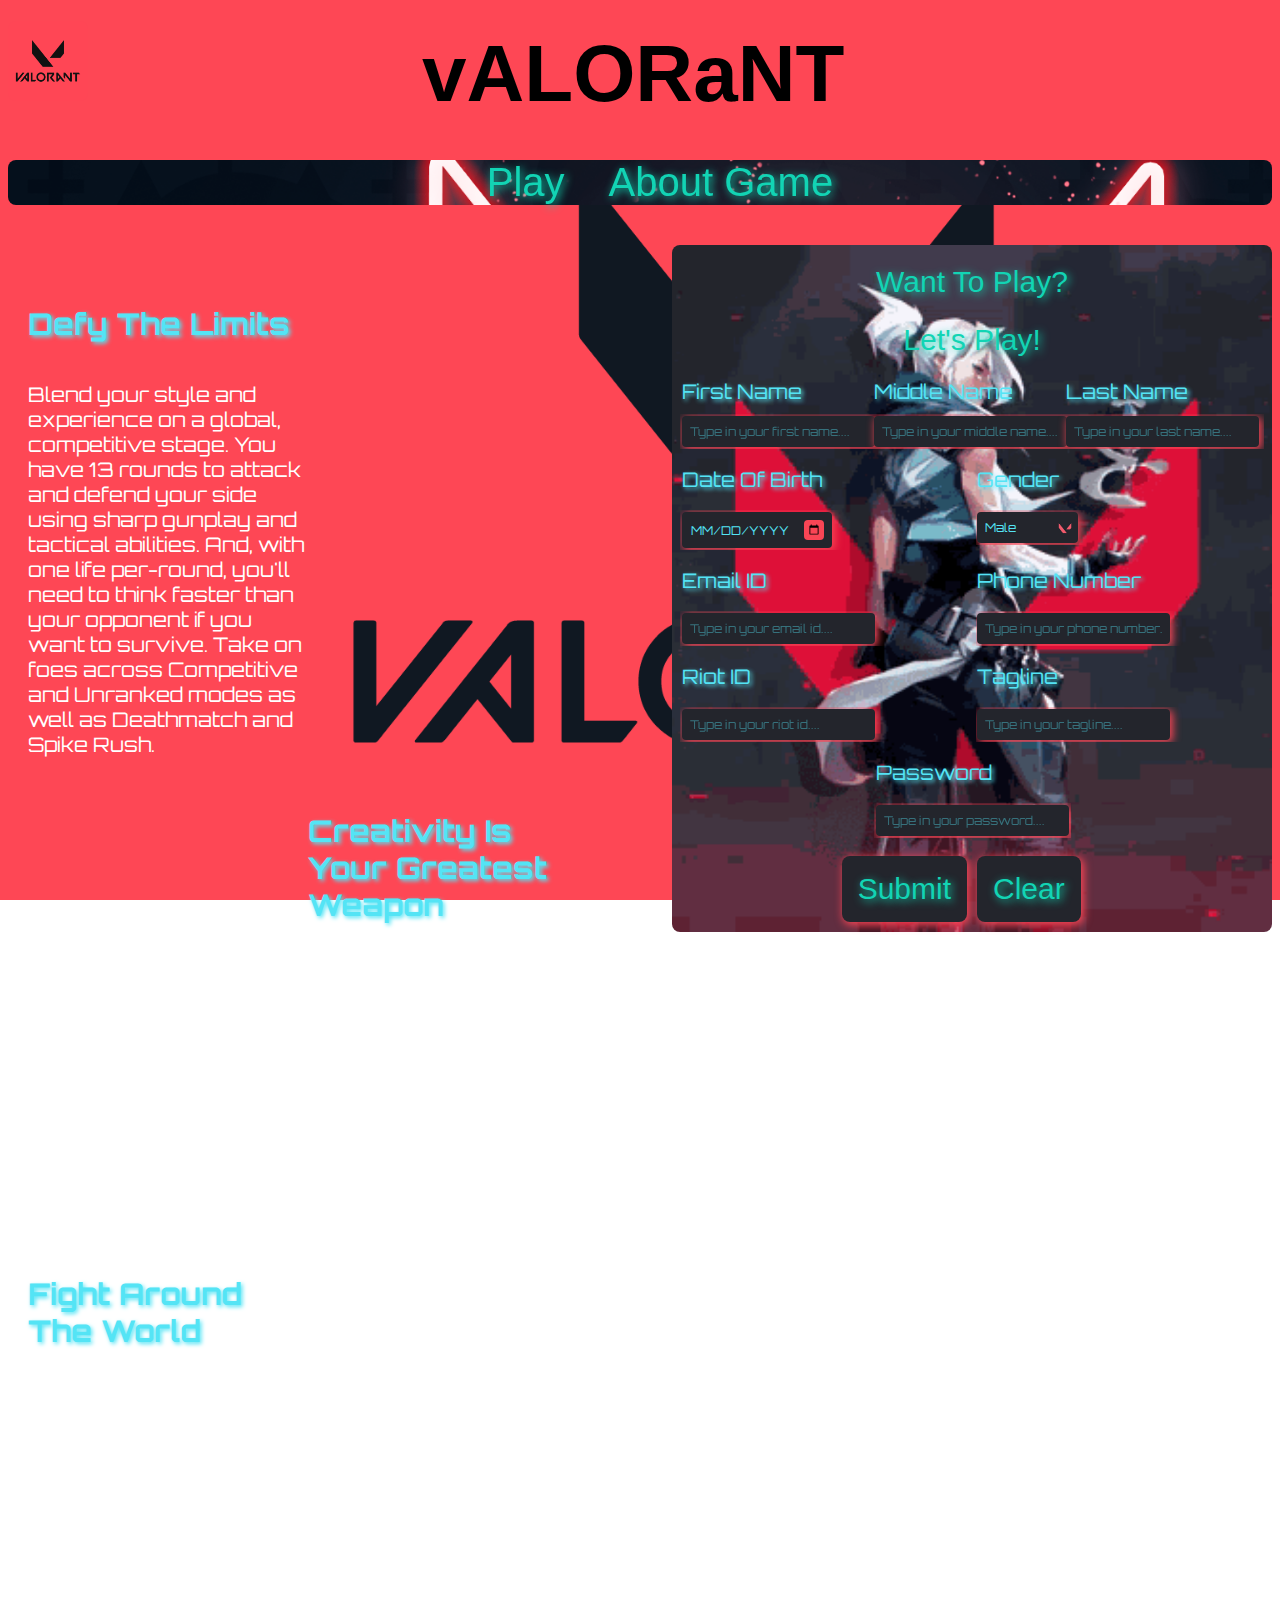
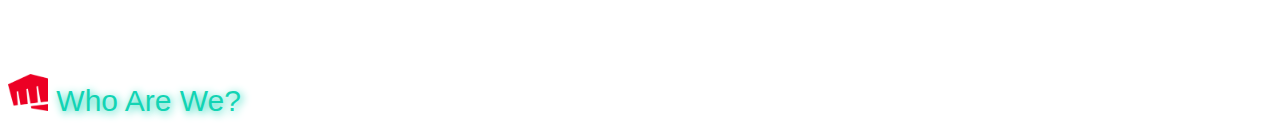
<file: index.html>
<!DOCTYPE html>
<html lang="en">

<head>
    <meta charset="UTF-8">
    <meta http-equiv="X-UA-Compatible" content="IE=edge">
    <meta name="viewport" content="width=device-width, initial-scale=1.0">
    <link rel="stylesheet" href="CSS Code/Forum_01.CSS">
    <link href="http://fonts.cdnfonts.com/css/valorant" rel="stylesheet">
    <link href="https://fonts.googleapis.com/css2?family=Orbitron&display=swap" rel="stylesheet">
    <title>Valorant: Act: I (Name Of The Game.)</title>
</head>

<body class="First_Tier_Background">
    <header>
        <img src="Resources/Images/Logo_01.png" alt="vALORaNT" name="Valorant_Logo" id="valorant_logo" class="First_Tier_Text Temporary">
        <h2 name="Heading" id="heading" class="First_Tier_Text Temporary">vALORaNT</h2>
    </header>
    <nav name="Navigation_Menu" id="navigation_menu" class="Second_Tier_Background Temporary">
        <ul name="Navigation_Elements" id="navigation_elements">
            <li name="First_Element" id="first_element">
                <a href="https://playvalorant.com/en-gb/" name="Play" id="play" class="Second_Tier_Text">Play</a>
            </li>
            <li name="Second_Element" id="second_element">
                <span name="About_Game" id="about_game" class="Second_Tier_Text">About Game</span>
                <div name="Drop_Box" id="drop_box">
                    <a href="https://playvalorant.com/en-gb/agents/" name="Agents" id="agents"
                        class="Fourth_Tier_Background Third_Tier_Text">Agents</a>
                    <a href="https://playvalorant.com/en-gb/maps/" name="Maps" id="maps"
                        class="Fourth_Tier_Background Third_Tier_Text">Maps</a>
                    <a href="https://playvalorant.com/en-gb/arsenal/" name="Arsenal" id="arsenal"
                        class="Fourth_Tier_Background Third_Tier_Text">Arsenal</a>
                </div>
            </li>
        </ul>
    </nav>
    <main name="First_Priority_Element" id="first_priority_element" class="Temporary">
        <section>
            <article name="First_Article" id="first_article">
                <h4 class="Third_Tier_Text">Defy The Limits</h4>
                <p class="Fourth_Tier_Text">Blend your style and experience on a global, competitive stage. You have
                    13 rounds to attack and defend your side using sharp gunplay and tactical abilities. And, with one
                    life per-round, you'll need to think faster than your opponent if you want to survive. Take on foes
                    across Competitive and Unranked modes as well as Deathmatch and Spike Rush.</p>
            </article>
            <article name="Second_Article" id="second_article">
                <h4 class="Third_Tier_Text">Creativity Is Your Greatest Weapon</h4>
                <p class="Fourth_Tier_Text">More than guns and bullets, you’ll choose an Agent armed with adaptive,
                    swift, and lethal abilities that create opportunities to let your gunplay shine. No two Agents play
                    alike, just as no two highlight reels will look the same.</p>
            </article>
            <article name="Third_Article" id="third_article">
                <h4 class="Third_Tier_Text">Fight Around The World</h4>
                <p class="Fourth_Tier_Text">Each map is a playground to showcase your creative thinking. Purpose-built
                    for team sategies, spectacular plays, and clutch moments. Make the play others will imitate for
                    years to come.</p>
            </article>
        </section>
    </main>
    <aside name="Second_Priority_Element" id="second_priority_element" class="Third_Tier_Background Temporary">
        <form action="" name="Form" id="form">
            <ul name="Form_First_Heading" id="form_first_heading">
                <li class="Semi_Second_Tier_Text">Want To Play?</li>
            </ul>
            <ul name="Form_Second_Heading" id="form_second_heading">
                <li class="Semi_Second_Tier_Text">Let's Play!</li>
            </ul>
            <ul name="Form_Name" id="form_name">
                <li>
                    <label for="first_name" class="Semi_Third_Tier_Text">First Name</label>
                </li>
                <li>
                    <label for="middle_name" class="Semi_Third_Tier_Text">Middle Name</label>
                </li>
                <li>
                    <label for="last_name" class="Semi_Third_Tier_Text">Last Name</label>
                </li>
            </ul>
            <ul name="Form_Input_Name" id="form_input_name">
                <li>
                    <input type="text" name="First_Name" id="first_name" class="Input_Text" placeholder="Type in your first name....">
                </li>
                <li>
                    <input type="text" name="Middle_Name" id="middle_name" class="Input_Text" placeholder="Type in your middle name....">
                </li>
                <li>
                    <input type="text" name="Last_Name" id="last_name" class="Input_Text" placeholder="Type in your last name....">
                </li>
            </ul>
            <ul name="Form_Date_Of_Birth" id="form_date_of_birth">
                <li>
                    <label for="date_of_birth" class="Semi_Third_Tier_Text">Date Of Birth</label>
                </li>
            </ul>
            <ul name="Form_Gender" id="form_gender">
                <li>
                    <label for="gender" class="Semi_Third_Tier_Text">Gender</label>
                </li>
            </ul>
            <ul name="Form_Input_Date_Of_Birth" id="form_input_date_of_birth">
                <li>
                    <input type="date" name="Date_Of_Birth" id="date_of_birth" class="Input_Date">
                </li>
            </ul>
            <ul name="Form_Select_Gender" id="form_select_gender">
                <li>
                    <select name="Gender" id="gender" class="Select_Item Fifth_Tier_Background">
                        <option value="Male">Male</option>
                        <option value="Female">Female</option>
                        <option value="Gay">Gay</option>
                        <option value="Lesbian">Lesbian</option>
                        <option value="Bisexual">Bisexual</option>
                        <option value="ulansgender">Transgender</option>
                    </select>
                </li>
            </ul>
            <ul name="Form_Email_ID" id="form_email_id">
                <li>
                    <label for="email_id" class="Semi_Third_Tier_Text">Email ID</label>
                </li>
            </ul>
            <ul name="Form_Phone_Number" id="form_phone_number">
                <li>
                    <label for="phone_number" class="Semi_Third_Tier_Text">Phone Number</label>
                </li>
            </ul>
            <ul name="Form_Input_Email_ID" id="form_input_email_id">
                <li>
                    <input type="email" name="Email_ID" id="email_id" class="Input_Text" placeholder="Type in your email id....">
                </li>
            </ul>
            <ul name="Form_Input_Phone_Number" id="form_input_phone_number">
                <li>
                    <input type="number" name="Phone_Number" id="phone_number" class="Input_Number" placeholder="Type in your phone number....">
                </li>
            </ul>
            <ul name="Form_Riot_ID" id="form_riot_id">
                <li>
                    <label for="riot_id" class="Semi_Third_Tier_Text">Riot ID</label>
                </li>
            </ul>
            <ul name="Form_Tagline" id="form_tagline">
                <li>
                    <label for="tagline" class="Semi_Third_Tier_Text">Tagline</label>
                </li>
            </ul>
            <ul name="Form_Input_Riot_ID" id="form_input_riot_id">
                <li>
                    <input type="text" name="Riot_ID" id="riot_id" class="Input_Text" placeholder="Type in your riot id....">
                </li>
            </ul>
            <ul name="Form_Input_Tagline" id="form_input_tagline">
                <li>
                    <input type="text" name="Tagline" id="tagline" class="Input_Text" placeholder="Type in your tagline....">
                </li>
            </ul>
            <ul name="Form_Password" id="form_password">
                <li>
                    <label for="password" class="Semi_Third_Tier_Text">Password</label>
                </li>
            </ul>
            <ul name="Form_Input_Password" id="form_input_password">
                <li>
                    <input type="password" name="Password" id="password" class="Input_Text" placeholder="Type in your password....">
                </li>
            </ul>
            <ul name="Form_Submit_Button" id="form_submit_button">
                <li>
                    <button type="submit" class="Button Sixth_Tier_Background Semi_Second_Tier_Text">Submit</button>
                </li>
            </ul>
            <ul name="Form_Clear_Button" id="form_clear_button">
                <li>
                    <button type="reset" class="Button Sixth_Tier_Background Semi_Second_Tier_Text">Clear</button>
                </li>
            </ul>
        </form>
    </aside>
    <footer name="Foot_Element" id="foot_element" class="Temporary">
        <details>
            <summary class="Semi_Second_Tier_Text">
                <img src="Resources/Images/Logo_02.png" alt="RIOT" name="Riot_Logo" id="riot_logo" class="Semi_First_Tier_Text">
                <span>Who Are We?</span>
            </summary>
            <p class="Fourth_Tier_Text"><a href="https://www.riotgames.com/en" class="Semi_Third_Tier_Text">Riot Games</a> was founded in 2006 to develop, publish, and support the most
                player-focused games in the world. In 2009, we released our debut title, League of Legends, to
                worldwide acclaim. League has gone on to be the most-played PC game in the world and a key driver of
                the explosive growth of esports.

                With League in its second decade, we’re continuing to evolve the game while delivering new
                experiences to players with Teamfight Tactics, Legends of Runeterra, VALORANT, League of Legends:
                Wild Rift, and multiple work-in-progress titles. In addition, Riot Forge gives developers access to
                Riot’s IP to create games like Ruined King and plenty of other adventures across Runeterra. We’re
                also expanding the world of Runeterra through multimedia projects across music, comic books, board
                games, and Arcane, our popular animated series.

                The annual League of Legends World Championship features qualified esports teams from 12
                international leagues. Worlds is the most widely viewed and followed esport tournament, and it’s
                among the largest and most popular gaming and sporting events in the world.

                Founded by Brandon Beck and Marc Merrill, and led by CEO Nicolo Laurent, Riot is headquartered in
                Los Angeles, California, and has 3,000+ Rioters in 20+ offices worldwide. We're certified as a Great
                Place to Work and we’ve been featured on numerous lists including Fortune’s “100 Best Companies to
                Work For,” “25 Best Companies to Work in Technology,” “100 Best Workplaces for Millennials,” and “50
                Best Workplaces for Flexibility.”</p>
        </details>
    </footer>
</body>

</html>
</file>
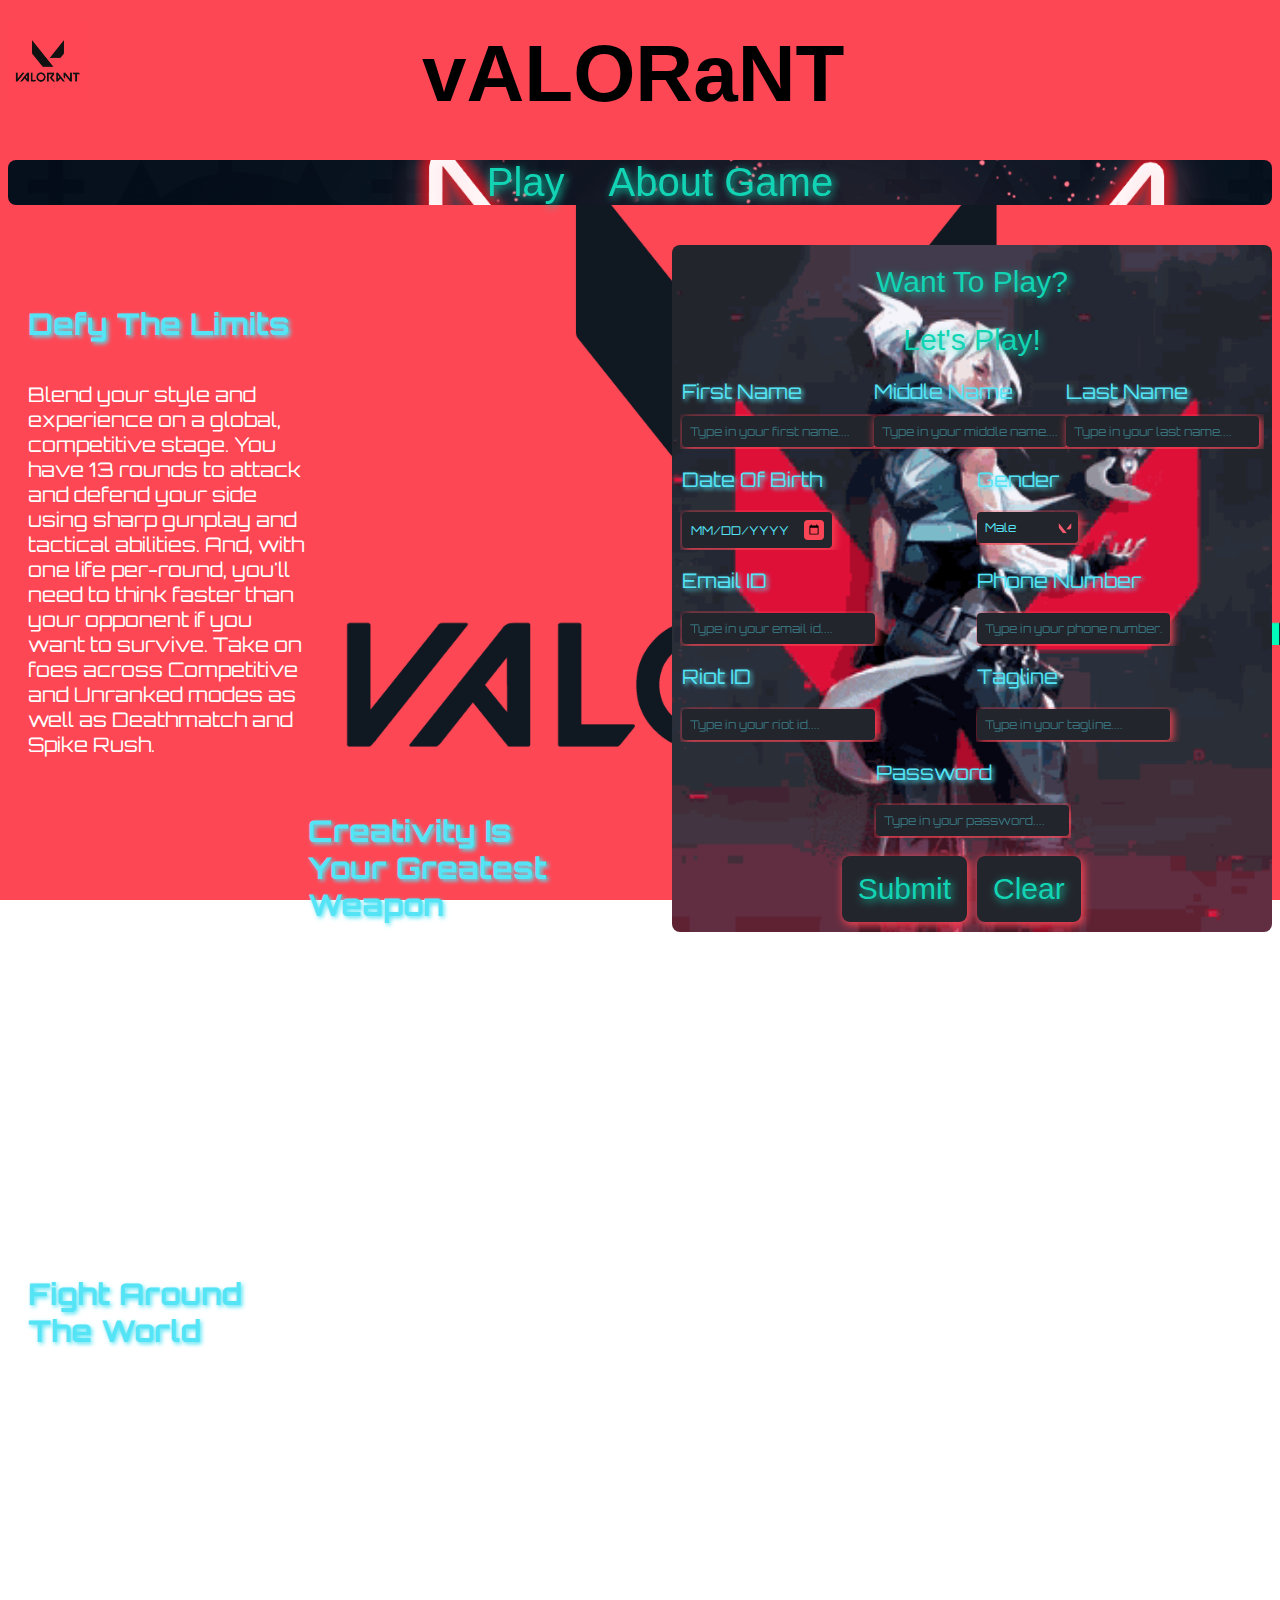
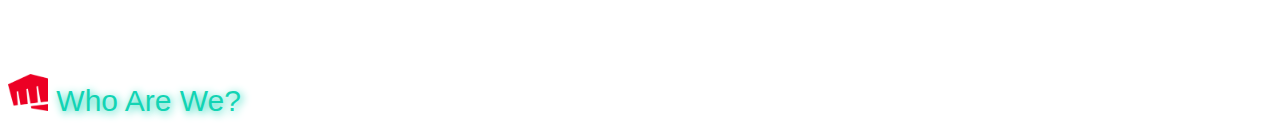
<file: HTML Code/Forum_01.HTML>
<!DOCTYPE html>
<html lang="en">

<head>
    <meta charset="UTF-8">
    <meta http-equiv="X-UA-Compatible" content="IE=edge">
    <meta name="viewport" content="width=device-width, initial-scale=1.0">
    <link rel="stylesheet" href="../CSS Code/Forum_01.CSS">
    <link href="http://fonts.cdnfonts.com/css/valorant" rel="stylesheet">
    <link href="https://fonts.googleapis.com/css2?family=Orbitron&display=swap" rel="stylesheet">
    <title>Valorant: Act: I (Name Of The Game.)</title>
</head>

<body class="First_Tier_Background">
    <header>
        <img src="../Resources/Images/Logo_01.png" alt="vALORaNT" name="Valorant_Logo" id="valorant_logo" class="First_Tier_Text Temporary">
        <h2 name="Heading" id="heading" class="First_Tier_Text Temporary">vALORaNT</h2>
    </header>
    <nav name="Navigation_Menu" id="navigation_menu" class="Second_Tier_Background Temporary">
        <ul name="Navigation_Elements" id="navigation_elements">
            <li name="First_Element" id="first_element">
                <a href="https://playvalorant.com/en-gb/" name="Play" id="play" class="Second_Tier_Text">Play</a>
            </li>
            <li name="Second_Element" id="second_element">
                <span name="About_Game" id="about_game" class="Second_Tier_Text">About Game</span>
                <div name="Drop_Box" id="drop_box">
                    <a href="https://playvalorant.com/en-gb/agents/" name="Agents" id="agents"
                        class="Fourth_Tier_Background Third_Tier_Text">Agents</a>
                    <a href="https://playvalorant.com/en-gb/maps/" name="Maps" id="maps"
                        class="Fourth_Tier_Background Third_Tier_Text">Maps</a>
                    <a href="https://playvalorant.com/en-gb/arsenal/" name="Arsenal" id="arsenal"
                        class="Fourth_Tier_Background Third_Tier_Text">Arsenal</a>
                </div>
            </li>
        </ul>
    </nav>
    <main name="First_Priority_Element" id="first_priority_element" class="Temporary">
        <section>
            <article name="First_Article" id="first_article">
                <h4 class="Third_Tier_Text">Defy The Limits</h4>
                <p class="Fourth_Tier_Text">Blend your style and experience on a global, competitive stage. You have
                    13 rounds to attack and defend your side using sharp gunplay and tactical abilities. And, with one
                    life per-round, you'll need to think faster than your opponent if you want to survive. Take on foes
                    across Competitive and Unranked modes as well as Deathmatch and Spike Rush.</p>
            </article>
            <article name="Second_Article" id="second_article">
                <h4 class="Third_Tier_Text">Creativity Is Your Greatest Weapon</h4>
                <p class="Fourth_Tier_Text">More than guns and bullets, you’ll choose an Agent armed with adaptive,
                    swift, and lethal abilities that create opportunities to let your gunplay shine. No two Agents play
                    alike, just as no two highlight reels will look the same.</p>
            </article>
            <article name="Third_Article" id="third_article">
                <h4 class="Third_Tier_Text">Fight Around The World</h4>
                <p class="Fourth_Tier_Text">Each map is a playground to showcase your creative thinking. Purpose-built
                    for team sategies, spectacular plays, and clutch moments. Make the play others will imitate for
                    years to come.</p>
            </article>
        </section>
    </main>
    <aside name="Second_Priority_Element" id="second_priority_element" class="Third_Tier_Background Temporary">
        <form action="" name="Form" id="form">
            <ul name="Form_First_Heading" id="form_first_heading">
                <li class="Semi_Second_Tier_Text">Want To Play?</li>
            </ul>
            <ul name="Form_Second_Heading" id="form_second_heading">
                <li class="Semi_Second_Tier_Text">Let's Play!</li>
            </ul>
            <ul name="Form_Name" id="form_name">
                <li>
                    <label for="first_name" class="Semi_Third_Tier_Text">First Name</label>
                </li>
                <li>
                    <label for="middle_name" class="Semi_Third_Tier_Text">Middle Name</label>
                </li>
                <li>
                    <label for="last_name" class="Semi_Third_Tier_Text">Last Name</label>
                </li>
            </ul>
            <ul name="Form_Input_Name" id="form_input_name">
                <li>
                    <input type="text" name="First_Name" id="first_name" class="Input_Text" placeholder="Type in your first name....">
                </li>
                <li>
                    <input type="text" name="Middle_Name" id="middle_name" class="Input_Text" placeholder="Type in your middle name....">
                </li>
                <li>
                    <input type="text" name="Last_Name" id="last_name" class="Input_Text" placeholder="Type in your last name....">
                </li>
            </ul>
            <ul name="Form_Date_Of_Birth" id="form_date_of_birth">
                <li>
                    <label for="date_of_birth" class="Semi_Third_Tier_Text">Date Of Birth</label>
                </li>
            </ul>
            <ul name="Form_Gender" id="form_gender">
                <li>
                    <label for="gender" class="Semi_Third_Tier_Text">Gender</label>
                </li>
            </ul>
            <ul name="Form_Input_Date_Of_Birth" id="form_input_date_of_birth">
                <li>
                    <input type="date" name="Date_Of_Birth" id="date_of_birth" class="Input_Date">
                </li>
            </ul>
            <ul name="Form_Select_Gender" id="form_select_gender">
                <li>
                    <select name="Gender" id="gender" class="Select_Item Fifth_Tier_Background">
                        <option value="Male">Male</option>
                        <option value="Female">Female</option>
                        <option value="Gay">Gay</option>
                        <option value="Lesbian">Lesbian</option>
                        <option value="Bisexual">Bisexual</option>
                        <option value="ulansgender">Transgender</option>
                    </select>
                </li>
            </ul>
            <ul name="Form_Email_ID" id="form_email_id">
                <li>
                    <label for="email_id" class="Semi_Third_Tier_Text">Email ID</label>
                </li>
            </ul>
            <ul name="Form_Phone_Number" id="form_phone_number">
                <li>
                    <label for="phone_number" class="Semi_Third_Tier_Text">Phone Number</label>
                </li>
            </ul>
            <ul name="Form_Input_Email_ID" id="form_input_email_id">
                <li>
                    <input type="email" name="Email_ID" id="email_id" class="Input_Text" placeholder="Type in your email id....">
                </li>
            </ul>
            <ul name="Form_Input_Phone_Number" id="form_input_phone_number">
                <li>
                    <input type="number" name="Phone_Number" id="phone_number" class="Input_Number" placeholder="Type in your phone number....">
                </li>
            </ul>
            <ul name="Form_Riot_ID" id="form_riot_id">
                <li>
                    <label for="riot_id" class="Semi_Third_Tier_Text">Riot ID</label>
                </li>
            </ul>
            <ul name="Form_Tagline" id="form_tagline">
                <li>
                    <label for="tagline" class="Semi_Third_Tier_Text">Tagline</label>
                </li>
            </ul>
            <ul name="Form_Input_Riot_ID" id="form_input_riot_id">
                <li>
                    <input type="text" name="Riot_ID" id="riot_id" class="Input_Text" placeholder="Type in your riot id....">
                </li>
            </ul>
            <ul name="Form_Input_Tagline" id="form_input_tagline">
                <li>
                    <input type="text" name="Tagline" id="tagline" class="Input_Text" placeholder="Type in your tagline....">
                </li>
            </ul>
            <ul name="Form_Password" id="form_password">
                <li>
                    <label for="password" class="Semi_Third_Tier_Text">Password</label>
                </li>
            </ul>
            <ul name="Form_Input_Password" id="form_input_password">
                <li>
                    <input type="password" name="Password" id="password" class="Input_Text" placeholder="Type in your password....">
                </li>
            </ul>
            <ul name="Form_Submit_Button" id="form_submit_button">
                <li>
                    <button type="submit" class="Button Sixth_Tier_Background Semi_Second_Tier_Text">Submit</button>
                </li>
            </ul>
            <ul name="Form_Clear_Button" id="form_clear_button">
                <li>
                    <button type="reset" class="Button Sixth_Tier_Background Semi_Second_Tier_Text">Clear</button>
                </li>
            </ul>
        </form>
    </aside>
    <footer name="Foot_Element" id="foot_element" class="Temporary">
        <details>
            <summary class="Semi_Second_Tier_Text">
                <img src="../Resources/Images/Logo_02.png" alt="RIOT" name="Riot_Logo" id="riot_logo" class="Semi_First_Tier_Text">
                <span>Who Are We?</span>
            </summary>
            <p class="Fourth_Tier_Text"><a href="https://www.riotgames.com/en" class="Semi_Third_Tier_Text">Riot Games</a> was founded in 2006 to develop, publish, and support the most
                player-focused games in the world. In 2009, we released our debut title, League of Legends, to
                worldwide acclaim. League has gone on to be the most-played PC game in the world and a key driver of
                the explosive growth of esports.

                With League in its second decade, we’re continuing to evolve the game while delivering new
                experiences to players with Teamfight Tactics, Legends of Runeterra, VALORANT, League of Legends:
                Wild Rift, and multiple work-in-progress titles. In addition, Riot Forge gives developers access to
                Riot’s IP to create games like Ruined King and plenty of other adventures across Runeterra. We’re
                also expanding the world of Runeterra through multimedia projects across music, comic books, board
                games, and Arcane, our popular animated series.

                The annual League of Legends World Championship features qualified esports teams from 12
                international leagues. Worlds is the most widely viewed and followed esport tournament, and it’s
                among the largest and most popular gaming and sporting events in the world.

                Founded by Brandon Beck and Marc Merrill, and led by CEO Nicolo Laurent, Riot is headquartered in
                Los Angeles, California, and has 3,000+ Rioters in 20+ offices worldwide. We're certified as a Great
                Place to Work and we’ve been featured on numerous lists including Fortune’s “100 Best Companies to
                Work For,” “25 Best Companies to Work in Technology,” “100 Best Workplaces for Millennials,” and “50
                Best Workplaces for Flexibility.”</p>
        </details>
    </footer>
</body>

</html>
</file>
<file: CSS Code/Forum_01.CSS>
.Temporary {
    /* border-width: 2px;
    border-color: red;
    border-style: dotted; */
}

.First_Tier_Background {
    background-image: url('../Resources/Images/Background_01.gif');
    background-size: cover;
    background-attachment: fixed;
}

.Second_Tier_Background {
    border-style: hidden;
    border-radius: 8px;
    background-image: url('../Resources/Images/Background_02.png');
    background-size: cover;
    background-attachment: fixed;
    background-position-y: center;
}

.Third_Tier_Background {
    border-style: hidden;
    border-radius: 8px;
    background-image: url('../Resources/Images/Background_03.gif');
    background-size: cover;
    background-position: center;
}

.Fourth_Tier_Background {
    background-image: url('../Resources/Images/Background_04.webp');
}

.Fifth_Tier_Background {
    background-image: url('../Resources/Images/Background_05.png');
}

.Sixth_Tier_Background {
    background-image: url('../Resources/Images/Background_06.webp');
}

.First_Tier_Text {
    color: black;
    text-decoration: none;
    font-size: 80px;
    font-family: 'VALORANT', sans-serif;
}

.Semi_First_Tier_Text {
    color: black;
    text-decoration: none;
    font-size: 40px;
    font-family: 'VALORANT', sans-serif;
}

.Second_Tier_Text {
    color: #12d4b4;
    text-decoration: none;
    text-shadow: 2px 2px 8px;
    font-size: 40px;
    font-family: 'VALORANT', sans-serif;
}

.Semi_Second_Tier_Text {
    color: #12d4b4;
    text-decoration: none;
    text-shadow: 2px 2px 8px;
    font-size: 30px;
    font-family: 'VALORANT', sans-serif;
}

.Third_Tier_Text {
    color: #54e4f5;
    text-decoration: none;
    text-shadow: 2px 2px 4px;
    font-size: 30px;
    font-family: 'Orbitron', sans-serif;
}

.Semi_Third_Tier_Text {
    color: #54e4f5;
    text-decoration: none;
    text-shadow: 2px 2px 4px;
    font-size: 20px;
    font-family: 'Orbitron', sans-serif;
}

.Fourth_Tier_Text {
    color: white;
    text-decoration: none;
    font-size: 20px;
    font-family: 'Orbitron', sans-serif;
}

.Input_Text {
    margin: 0px 0px;
    padding: 8px 8px;
    border-style: hidden;
    border-radius: 4px;
    box-shadow: 2px 2px 8px 0.8px #f94555;
    background-color: #23252c;
    transition: padding 0.8s;
    transition-timing-function: ease;
    cursor: pointer;
}

.Input_Text:hover {
    padding: 16px 12px;
}

.Input_Text:enabled {
    color: #54e4f5;
    caret-color: #12d4b4;
    outline: none;
}

.Input_Text::placeholder {
    color: #54e4f5;
    text-decoration: none;
    opacity: 0.4;
    font-size: 12px;
    font-family: 'Orbitron', sans-serif;
}

.Input_Number {
    margin: 0px 0px;
    padding: 8px 8px;
    border-style: hidden;
    border-radius: 4px;
    box-shadow: 2px 2px 8px 0.8px #f94555;
    background-color: #23252c;
    transition: padding 0.8s;
    transition-timing-function: ease;
    cursor: pointer;
}

.Input_Number:hover {
    padding: 16px 12px;
}

.Input_Number:enabled {
    color: #54e4f5;
    caret-color: #12d4b4;
    outline: none;
}

.Input_Number::placeholder {
    color: #54e4f5;
    text-decoration: none;
    opacity: 0.4;
    font-size: 12px;
    font-family: 'Orbitron', sans-serif;
}

::-webkit-inner-spin-button {
    margin: 0px 0px;
    -webkit-appearance: none;
}

.Input_Date {
    margin: 0px 0px;
    padding: 8px 8px;
    border-style: hidden;
    border-radius: 4px;
    box-shadow: 2px 2px 8px 0.8px #f94555;
    background-color: #23252c;
    font-size: 12px;
    font-family: 'Orbitron', sans-serif;
    text-transform: uppercase;
    transition: padding 0.8s;
    transition-timing-function: ease;
    cursor: pointer;
}

.Input_Date:hover {
    padding: 16px 12px;
}

.Input_Date:enabled {
    color: #54e4f5;
    caret-color: #12d4b4;
    outline: none;
}

::-webkit-calendar-picker-indicator {
    margin: 0px 0px;
    padding: 4px 4px;
    border-style: hidden;
    border-radius: 4px;
    background-color: #f94555;
    cursor: pointer;
}

.Select_Item {
    margin: 0px 0px;
    padding: 8px 8px;
    border-style: hidden;
    border-radius: 4px;
    box-shadow: 2px 2px 8px 0.8px #f94555;
    background-color: #23252c;
    background-size: 16px;
    background-repeat: no-repeat;
    background-position-x: 80px;
    background-position-y: 8px;
    font-size: 12px;
    font-family: 'Orbitron', sans-serif;
    transition: padding 0.8s, background-position-x 0.8s, background-position-y 0.8s;
    transition-timing-function: ease;
    cursor: pointer;
    -webkit-appearance: none;
}

.Select_Item:hover {
    padding: 16px 12px;
    background-position-x: 88px;
    background-position-y: 16px;
}

.Select_Item:enabled {
    color: #54e4f5;
    caret-color: #12d4b4;
    outline: none;
}

.Button {
    margin: 0px 0px;
    padding: 16px 16px;
    border-style: hidden;
    border-radius: 8px;
    box-shadow: 2px 2px 8px 0.8px #f94555;
    background-color: #23252c;
    background-size: 540px;
    background-repeat: no-repeat;
    background-position: center;
    transition: padding 0.4s, background-size 0.4s;
    transition-timing-function: ease;
    cursor: pointer;
}

.Button:hover {
    padding: 20px 20px;
    border-style: ridge;
    border-radius: 16px;
    border-color: #f94555;
    background-size: 54px;
    color: transparent;
}

#valorant_logo {
    margin: 0px 0px;
    padding: 0px 0px;
    display: inline-block;
    width: 80px;
    border-style: hidden;
    border-radius: 8px;
}

#heading {
    margin: 20px auto;
    padding: 0px 0px;
    display: inline-block;
    position: relative;
    left: 330px;
}

#navigation_menu {
    margin: 20px auto;
    padding: 0px 0px;
    position: sticky;
    top: 0px;
    text-align: center;
}

#first_element {
    margin: 0px 20px;
    padding: 0px 0px;
    display: inline-block;
}

#play:hover {
    color: #54e4f5;
}

#second_element {
    margin: 0px 20px;
    padding: 0px 0px;
    display: inline-block;
    cursor: pointer;
}

#drop_box {
    display: none;
    position: absolute;
    min-width: 300px;
    border-style: hidden;
    border-radius: 8px;
    background-color: #040e19;
    box-shadow: 4px 4px 8px 2px #12d4b4;
}

#about_game:hover {
    color: #54e4f5;
}

#second_element:hover #drop_box {
    display: block;
}

#drop_box a {
    display: block;
}

#drop_box a:hover {
    border-style: hidden;
    border-radius: 8px;
    color: #c4404a;
    background-color: #3b2c3b;
    background-size: 80px;
    background-repeat: no-repeat;
    background-position-x: left;
}

#first_priority_element {
    margin: 20px auto;
    padding: 0px 0px;
    width: 600px;
    float: left;
}

#first_article {
    margin: 20px 0px 0px 20px;
    width: 280px;
    float: left;
}

#second_article {
    margin: 527.125px 20px 0px 0px;
    width: 280px;
    float: right;
}

#third_article {
    margin: 458.458px 0px 20px 20px;
    width: 280px;
    float: left;
}

#second_priority_element {
    margin: 20px auto;
    padding: 0px 0px;
    width: 600px;
    float: right;
}

#form_first_heading {
    margin: 16px 16px;
    padding: 4px 4px;
    list-style: none;
    text-align: center;
}

#form_second_heading {
    margin: 16px 16px;
    padding: 4px 4px;
    list-style: none;
    text-align: center;
}

#form_name {
    margin: 8px 8px;
    padding: 2px 2px;
    list-style: none;
    overflow: auto;
}

#form_name li {
    margin: 0px 0px;
    padding: 0px 0px;
    display: block;
    width: 192px;
    float: left;
}

#form_input_name {
    margin: 8px 8px;
    padding: 2px 2px;
    list-style: none;
    overflow: auto;
}

#form_input_name li {
    margin: 0px 0px;
    padding: 0px 0px;
    display: block;
    width: 192px;
    float: left;
}

#form_date_of_birth {
    margin: 8px 4px 8px 8px;
    padding: 2px 1px 2px 2px;
    list-style: none;
    display: block;
    width: 285px;
    float: left;
}

#form_input_date_of_birth {
    margin: 8px 4px 8px 8px;
    padding: 2px 1px 2px 2px;
    list-style: none;
    overflow: auto;
    float: left;
    clear: left;
}

#form_input_date_of_birth li {
    margin: 0px 0px;
    padding: 0px 0px;
    display: block;
    width: 285px;
    float: left;
}

#form_gender {
    margin: 8px 8px 8px 4px;
    padding: 2px 2px 2px 1px;
    list-style: none;
    display: block;
    width: 285px;
    float: right;
}

#form_select_gender {
    margin: 8px 8px 8px 4px;
    padding: 2px 2px 2px 1px;
    list-style: none;
    overflow: auto;
    float: right;
    clear: right;
}

#form_select_gender li {
    margin: 0px 0px;
    padding: 0px 0px;
    display: block;
    width: 285px;
    float: right;
}

#form_email_id {
    margin: 8px 4px 8px 8px;
    padding: 2px 1px 2px 2px;
    list-style: none;
    display: block;
    width: 285px;
    float: left;
    clear: left;
}

#form_input_email_id {
    margin: 8px 4px 8px 8px;
    padding: 2px 1px 2px 2px;
    list-style: none;
    overflow: auto;
    float: left;
    clear: left;
}

#form_input_email_id li {
    margin: 0px 0px;
    padding: 0px 0px;
    display: block;
    width: 285px;
    float: left;
}

#form_phone_number {
    margin: 8px 8px 8px 4px;
    padding: 2px 2px 2px 1px;
    list-style: none;
    display: block;
    width: 285px;
    float: right;
}

#form_input_phone_number {
    margin: 8px 8px 8px 4px;
    padding: 2px 2px 2px 1px;
    list-style: none;
    overflow: auto;
    float: right;
    clear: right;
}

#form_input_phone_number li {
    margin: 0px 0px;
    padding: 0px 0px;
    display: block;
    width: 285px;
    float: right;
}

#form_riot_id {
    margin: 8px 4px 8px 8px;
    padding: 2px 1px 2px 2px;
    list-style: none;
    display: block;
    width: 285px;
    float: left;
    clear: left;
}

#form_input_riot_id {
    margin: 8px 4px 8px 8px;
    padding: 2px 1px 2px 2px;
    list-style: none;
    overflow: auto;
    float: left;
    clear: left;
}

#form_input_riot_id li {
    margin: 0px 0px;
    padding: 0px 0px;
    display: block;
    width: 285px;
    float: left;
}

#form_tagline {
    margin: 8px 8px 8px 4px;
    padding: 2px 2px 2px 1px;
    list-style: none;
    display: block;
    width: 285px;
    float: right;
}

#form_input_tagline {
    margin: 8px 8px 8px 4px;
    padding: 2px 2px 2px 1px;
    list-style: none;
    overflow: auto;
    float: right;
    clear: right;
}

#form_input_tagline li {
    margin: 0px 0px;
    padding: 0px 0px;
    display: block;
    width: 285px;
    float: right;
}

#form_password {
    margin: 8px 202px;
    padding: 2px 2px;
    list-style: none;
    display: block;
    float: left;
    clear: left;
}

#form_input_password {
    margin: 8px 202px;
    padding: 2px 2px;
    list-style: none;
    overflow: auto;
    float: left;
    clear: left;
}

#form_input_password li {
    margin: 0px 0px;
    padding: 0px 0px;
    display: block;
    float: left;
}

#form_submit_button {
    margin: 8px 4px 8px 8px;
    padding: 2px 1px 2px 2px;
    list-style: none;
    display: block;
    width: 285px;
    float: left;
    clear: left;
    text-align: right;
}

#form_clear_button {
    margin: 8px 8px 8px 4px;
    padding: 2px 2px 2px 1px;
    list-style: none;
    display: block;
    width: 285px;
    float: right;
}

#foot_element {
    clear: both;
}

#riot_logo {
    margin: 0px 0px;
    padding: 0px 0px;
    width: 40px;
}

#foot_element details summary::marker {
    display: none;
    content: "";
}

#foot_element details summary img, span {
    cursor: pointer;
}
</file>
